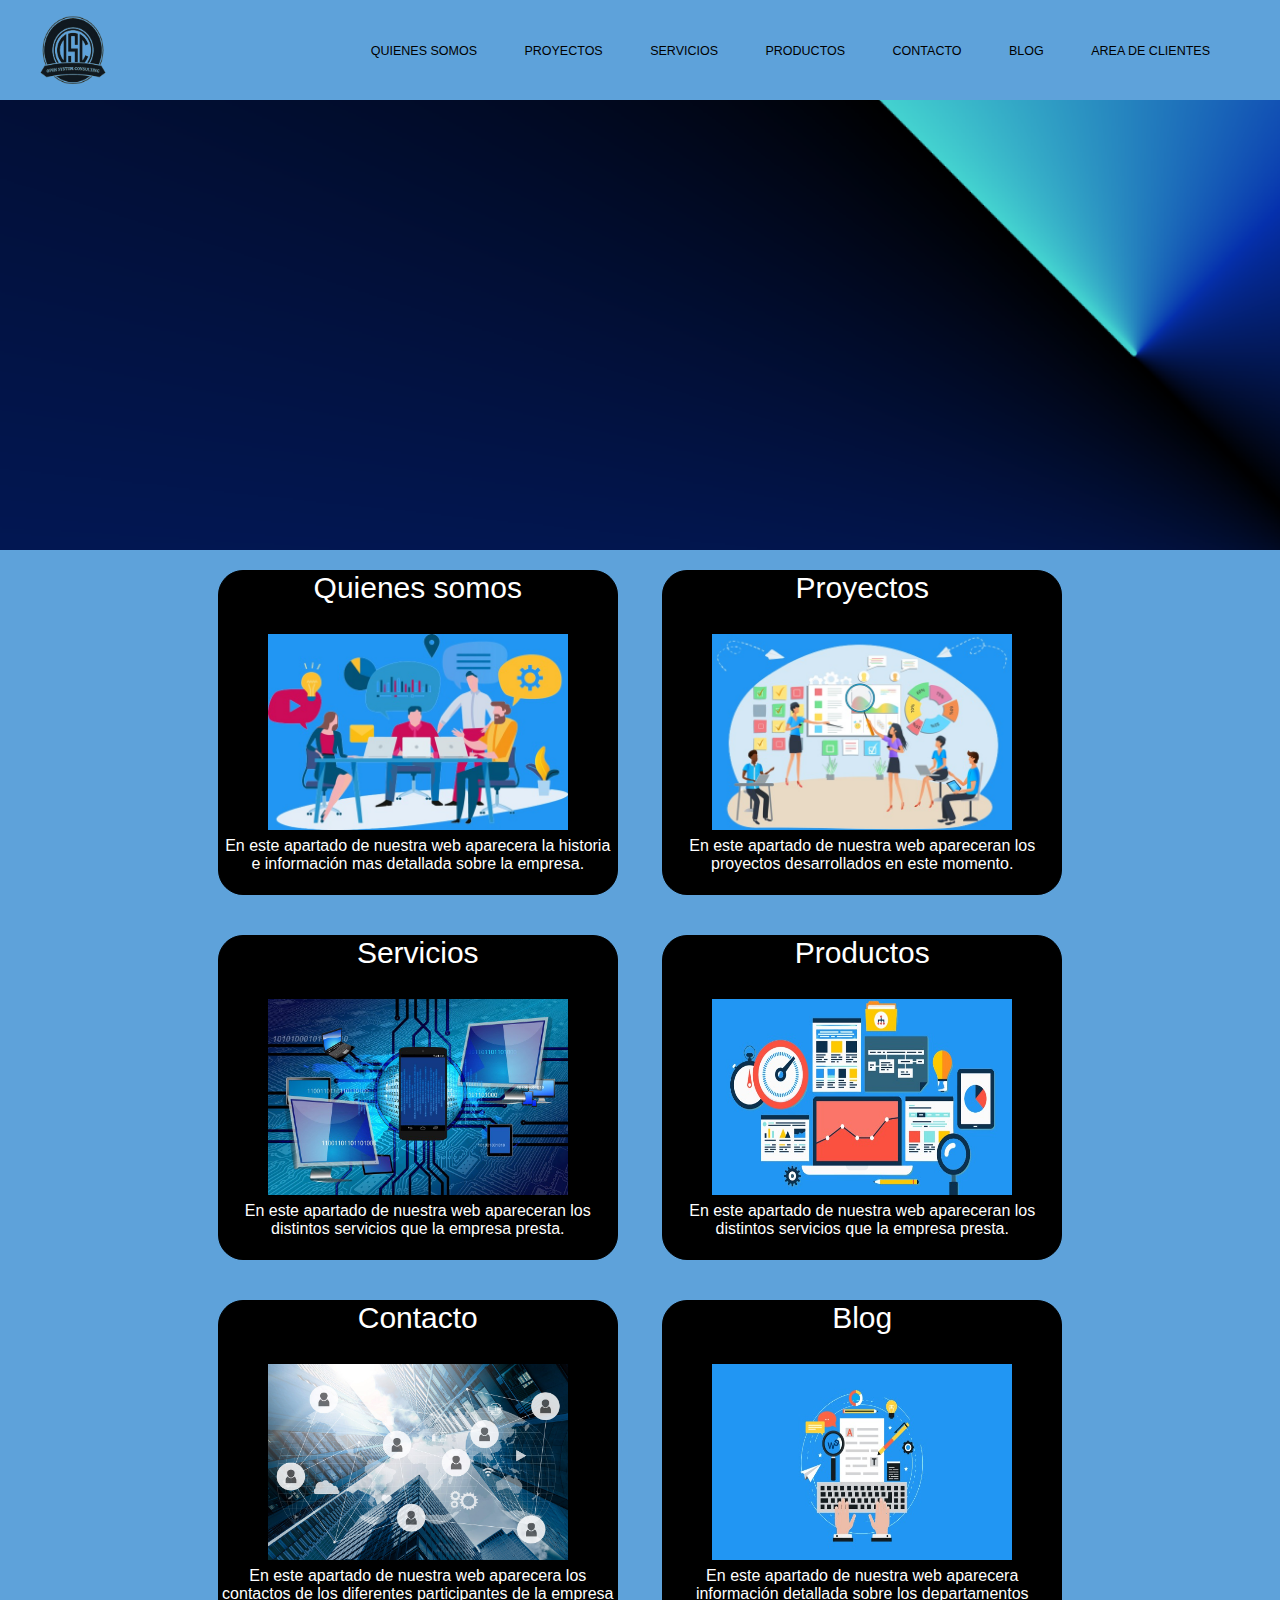
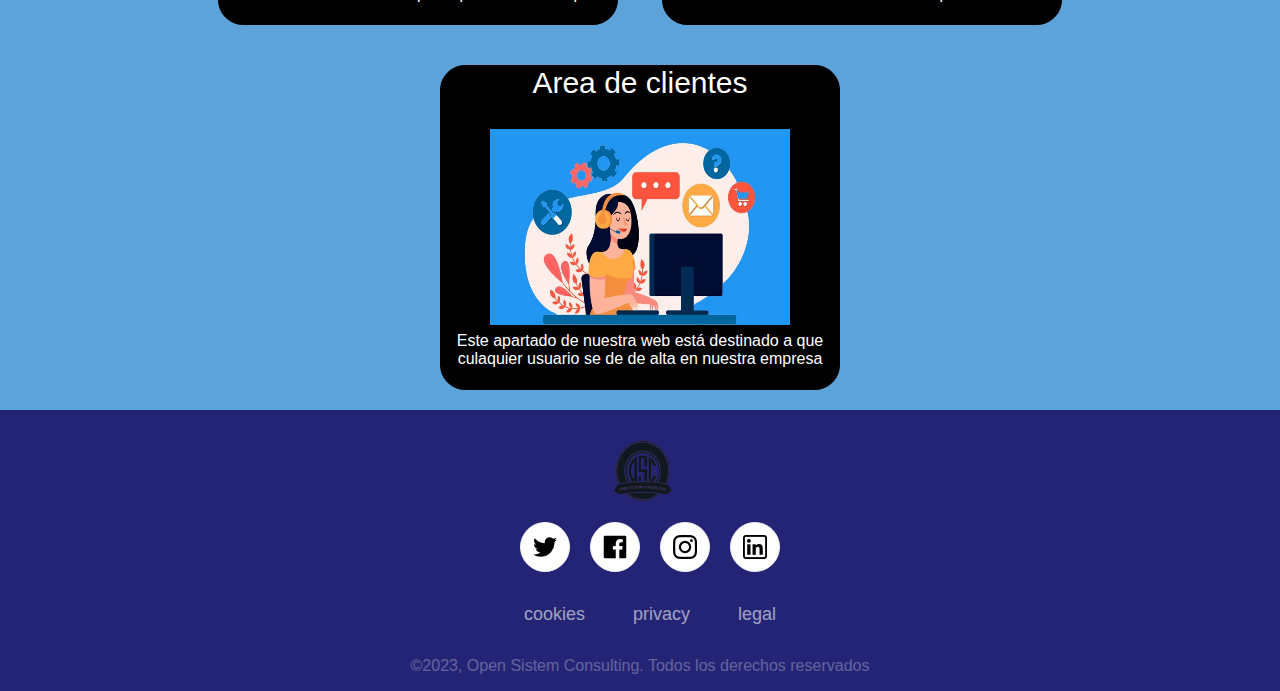
<file: Index.html>
<!DOCTYPE html>
<html lang="en">
<head>
    <meta charset="UTF-8">
    <meta name="viewport" content="width=device-width, initial-scale=1.0">
    <link rel="stylesheet" href="Style.css">
    <link rel="shortcut icon" href="img/favicon.PNG" type="image/x-icon">
    <link rel="stylesheet" href="https://cdnjs.cloudflare.com/ajax/libs/font-awesome/6.1.1/css/all.min.css" integrity="sha512-KfkfwYDsLkIlwQp6LFnl8zNdLGxu9YAA1QvwINks4PhcElQSvqcyVLLD9aMhXd13uQjoXtEKNosOWaZqXgel0g==" crossorigin="anonymous" referrerpolicy="no-referrer" />
    <title>Open System Consulting</title>
</head>
<body class="body_index">
    <nav class="contenedor_menu">
       
            <input type="checkbox" id="check">
                <div class="barra_menu">
                    <label for="check" class="check_caja">
                        <i class="fas fa-bars"></i>
                    </label>
                </div>
    <!-- logo -->
    <a href="Index.html">
        <img src="img/logo_sin_fondo.png" alt="" class="logo">
    </a>

    <!-- menu -->
    <ul class="opciones_menu">
        <li class="lista_menu">
            <a class="links_menu" href="quienes_somos.html">Quienes somos</a>
        </li>

        <li class="lista_menu">
            <a class="links_menu" href="proyectos.html">Proyectos</a>
        </li>
        <li class="lista_menu">
            <a class="links_menu" href="servicios.html">Servicios</a>
        </li>

        <li class="lista_menu">
            <a class="links_menu" href="Productos.html">Productos</a>
        </li>

        <li class="lista_menu">
            <a class="links_menu" href="contacto.html">Contacto</a>
        </li>

        <li class="lista_menu">
            <a class="links_menu" href="blog.html">Blog</a>
        </li>

        <li class="lista_menu">
            <a class="links_menu" href="registro.html">Area de clientes</a>
        </li>
    </ul>
    </nav>

    <section>
    </section>

    <div class="bloque_index">
        <!-- introducción a cada uno de los departamentos -->
        <div class="img_index">
            <p class="titulo_cartas_indice">Quienes somos
                <br><img src="img/quienes_somos.jpg">
            </p>
            <p>En este apartado de nuestra web aparecera la historia e información mas detallada sobre la empresa.</p>
        </div>

        <div class="img_index">
            <p class="titulo_cartas_indice">Proyectos
                <br><img src="img/proyectos.jpg">
            </p>
            <p>En este apartado de nuestra web apareceran los proyectos desarrollados en este momento.</p>
        </div>

        <div class="img_index">
            <p class="titulo_cartas_indice">Servicios
                <br><img src="img/servicios.jpg">
            </p>
            <p>En este apartado de nuestra web apareceran los distintos servicios que la empresa presta.</p>
        </div>

        <div class="img_index">
            <p class="titulo_cartas_indice">Productos
                <br><img src="img/productos.jpg">
            </p>
            <p>En este apartado de nuestra web apareceran los distintos servicios que la empresa presta.</p>
        </div>
        <div class="img_index">
            <p class="titulo_cartas_indice">Contacto
                <br><img src="img/contacto.jpg">
            </p>
            <p>En este apartado de nuestra web aparecera los contactos de los diferentes participantes de la empresa</p>
        </div>

        <div class="img_index">
            <p class="titulo_cartas_indice">Blog
                <br><img src="img/blog.jpg">
            </p>
            <p>En este apartado de nuestra web aparecera información detallada sobre los departamentos</p>
        </div>
        <div class="img_index">
            <p class="titulo_cartas_indice">Area de clientes
                <br><img src="img/area_de_clientes.jpg">
            </p>
            <p>Este apartado de nuestra web está destinado a que culaquier usuario se de de alta en nuestra empresa</p>
        </div>

        <footer>
            <img class="logo-footer" src="img/logo_sin_fondo.png" alt="">
            <div class="contenedor-redes">
                <a href="" class="icono-social"></a>
                <a href="" class="icono-social"></a>
                <a href="" class="icono-social"></a>
                <a href="" class="icono-social"></a>
            </div>
            <ul class="contenedor-menu-footer">
                <li class="icono-menu">cookies</li>
                <li class="icono-menu">privacy</li>
                <li class="icono-menu">legal</li>
            </ul>
            <span class="copyright">&copy;2023, Open Sistem Consulting. Todos los derechos reservados</span>
        </footer>
    </div>
</body>
</html>
</file>
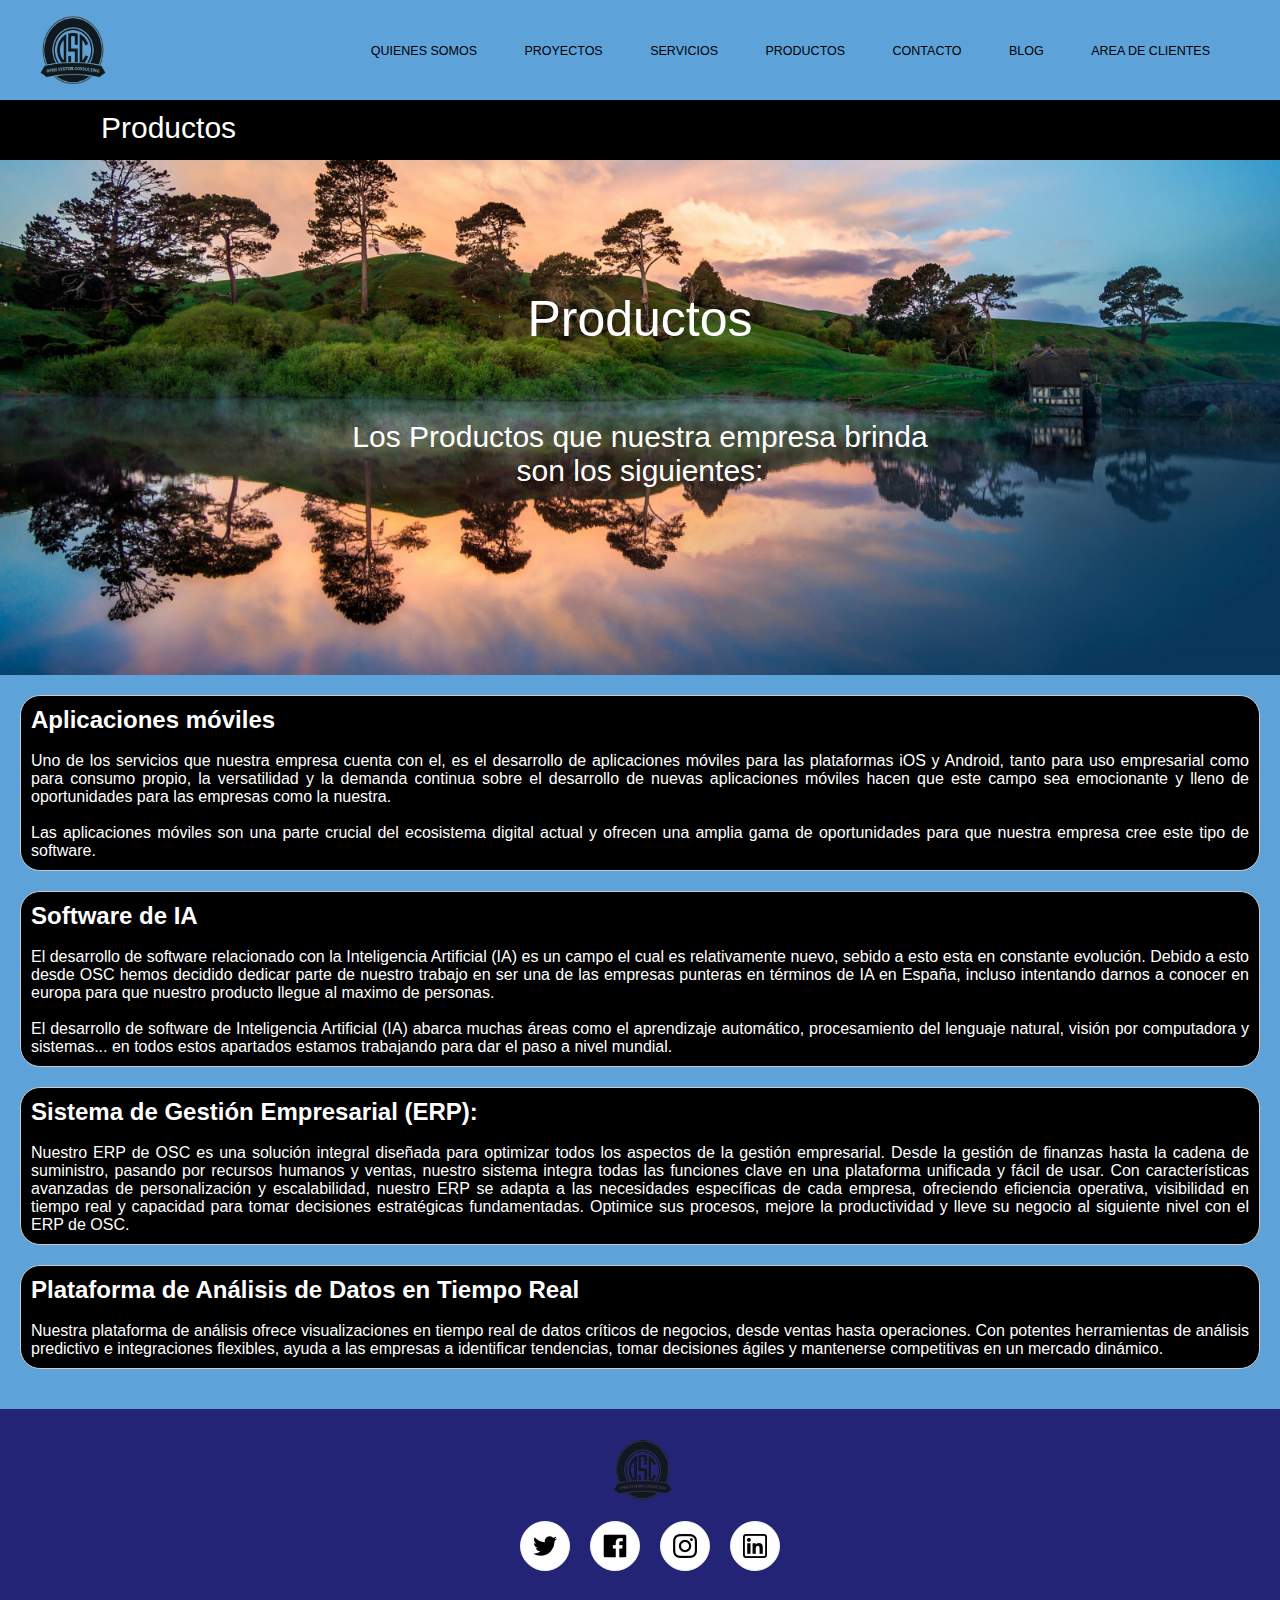
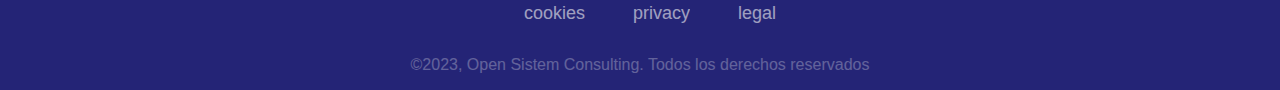
<file: Productos.html>
<!DOCTYPE html>
<html lang="en">
<head>
    <meta charset="UTF-8">
    <meta name="viewport" content="width=device-width, initial-scale=1.0">
    <link rel="stylesheet" href="Style.css">
    <link rel="shortcut icon" href="img/favicon.PNG" type="image/x-icon">
    <link rel="stylesheet" href="https://cdnjs.cloudflare.com/ajax/libs/font-awesome/6.1.1/css/all.min.css" integrity="sha512-KfkfwYDsLkIlwQp6LFnl8zNdLGxu9YAA1QvwINks4PhcElQSvqcyVLLD9aMhXd13uQjoXtEKNosOWaZqXgel0g==" crossorigin="anonymous" referrerpolicy="no-referrer" />
    <title>Productos</title>
</head>
<body class="body_index">
    <nav class="contenedor_menu">
       
            <input type="checkbox" id="check">
                <div class="barra_menu">
                    <label for="check" class="check_caja">
                        <i class="fas fa-bars"></i>
                    </label>
                </div>
    <!-- logo -->
    <a href="Index.html">
        <img src="img/logo_sin_fondo.png" alt="" class="logo">
    </a>

    <!-- menu -->
    <ul class="opciones_menu">
        <li class="lista_menu">
            <a class="links_menu" href="quienes_somos.html">Quienes somos</a>
        </li>

        <li class="lista_menu">
            <a class="links_menu" href="proyectos.html">Proyectos</a>
        </li>
        <li class="lista_menu">
            <a class="links_menu" href="servicios.html">Servicios</a>
        </li>

        <li class="lista_menu">
            <a class="links_menu" href="Productos.html">Productos</a>
        </li>

        <li class="lista_menu">
            <a class="links_menu" href="contacto.html">Contacto</a>
        </li>

        <li class="lista_menu">
            <a class="links_menu" href="blog.html">Blog</a>
        </li>

        <li class="lista_menu">
            <a class="links_menu" href="registro.html">Area de clientes</a>
        </li>
    </ul>
    </nav>

    <section class="fondo_productos">
        <div class="texto_imagen_servicios">
            Productos
        </div>
        <div class="texto_imagen_servicios2">
            Los Productos que nuestra empresa brinda 
            <br>son los siguientes:
        </div>
    </section>

    <nav class="subindice">
        <nav class="letra_subindice">Productos</nav>
    </nav> 

    <div class="productos">
        <div class="producto">
            <h2>Aplicaciones móviles</h2>
            <br>
            <p class="parrafo_productos">Uno de los servicios que nuestra empresa cuenta con el, es el desarrollo de aplicaciones móviles para las plataformas iOS y Android, tanto para uso empresarial como para consumo propio, la versatilidad y la demanda continua sobre el desarrollo de nuevas aplicaciones móviles hacen que este campo sea emocionante y lleno de oportunidades para las empresas como la nuestra.</p>
            <br>
            <p class="parrafo_productos">Las aplicaciones móviles son una parte crucial del ecosistema digital actual y ofrecen una amplia gama de oportunidades para que nuestra empresa cree este tipo de software.</p>
        </div>
        <div class="producto">
            <h2>Software de IA</h2>
            <br>
            <p class="parrafo_productos">El desarrollo de software relacionado con la Inteligencia Artificial (IA) es un campo el cual es relativamente nuevo, sebido a esto esta en constante evolución. Debido a esto desde OSC hemos decidido dedicar parte de nuestro trabajo en ser una de las empresas punteras en términos de IA en España, incluso intentando darnos a conocer en europa para que nuestro producto llegue al maximo de personas.</p>
            <br>
            <p class="parrafo_productos">El desarrollo de software de Inteligencia Artificial (IA) abarca muchas áreas como el aprendizaje automático, procesamiento del lenguaje natural, visión por computadora y sistemas... en todos estos apartados estamos trabajando para dar el paso a nivel mundial.</p>
        </div>

        <div class="producto">
            <h2>Sistema de Gestión Empresarial (ERP):</h2>
            <br>
            <p class="parrafo_productos">Nuestro ERP de OSC es una solución integral diseñada para optimizar todos los aspectos de la gestión empresarial. Desde la gestión de finanzas hasta la cadena de suministro, pasando por recursos humanos y ventas, nuestro sistema integra todas las funciones clave en una plataforma unificada y fácil de usar. Con características avanzadas de personalización y escalabilidad, nuestro ERP se adapta a las necesidades específicas de cada empresa, ofreciendo eficiencia operativa, visibilidad en tiempo real y capacidad para tomar decisiones estratégicas fundamentadas. Optimice sus procesos, mejore la productividad y lleve su negocio al siguiente nivel con el ERP de OSC.</p>
        </div>

        <div class="producto">
            <h2>Plataforma de Análisis de Datos en Tiempo Real</h2>
            <br>
            <p class="parrafo_productos">Nuestra plataforma de análisis ofrece visualizaciones en tiempo real de datos críticos de negocios, desde ventas hasta operaciones. Con potentes herramientas de análisis predictivo e integraciones flexibles, ayuda a las empresas a identificar tendencias, tomar decisiones ágiles y mantenerse competitivas en un mercado dinámico.</p>
        </div>
    </div>

  
        <footer>
            <img class="logo-footer" src="img/logo_sin_fondo.png" alt="">
            <div class="contenedor-redes">
                <a href="https://twitter.com/?lang=es" class="icono-social"></a>
                <a href="https://www.facebook.com/?locale=es_ES" class="icono-social"></a>
                <a href="https://www.instagram.com/" class="icono-social"></a>
                <a href="https://www.linkedin.com/signup/cold-join?session_redirect=https%3A%2F%2Fwww%2Elinkedin%2Ecom%2Fonboarding%2Fstart%2Fprofile-edit%2Fnew%2F%3Fsource%3Dcoreg&trk=login_reg_redirect" class="icono-social"></a>
            </div>
            <ul class="contenedor-menu-footer">
                <li class="icono-menu">cookies</li>
                <li class="icono-menu">privacy</li>
                <li class="icono-menu">legal</li>
            </ul>
            <span class="copyright">&copy;2023, Open Sistem Consulting. Todos los derechos reservados</span>
        </footer>
    
</body>
</html>
</file>
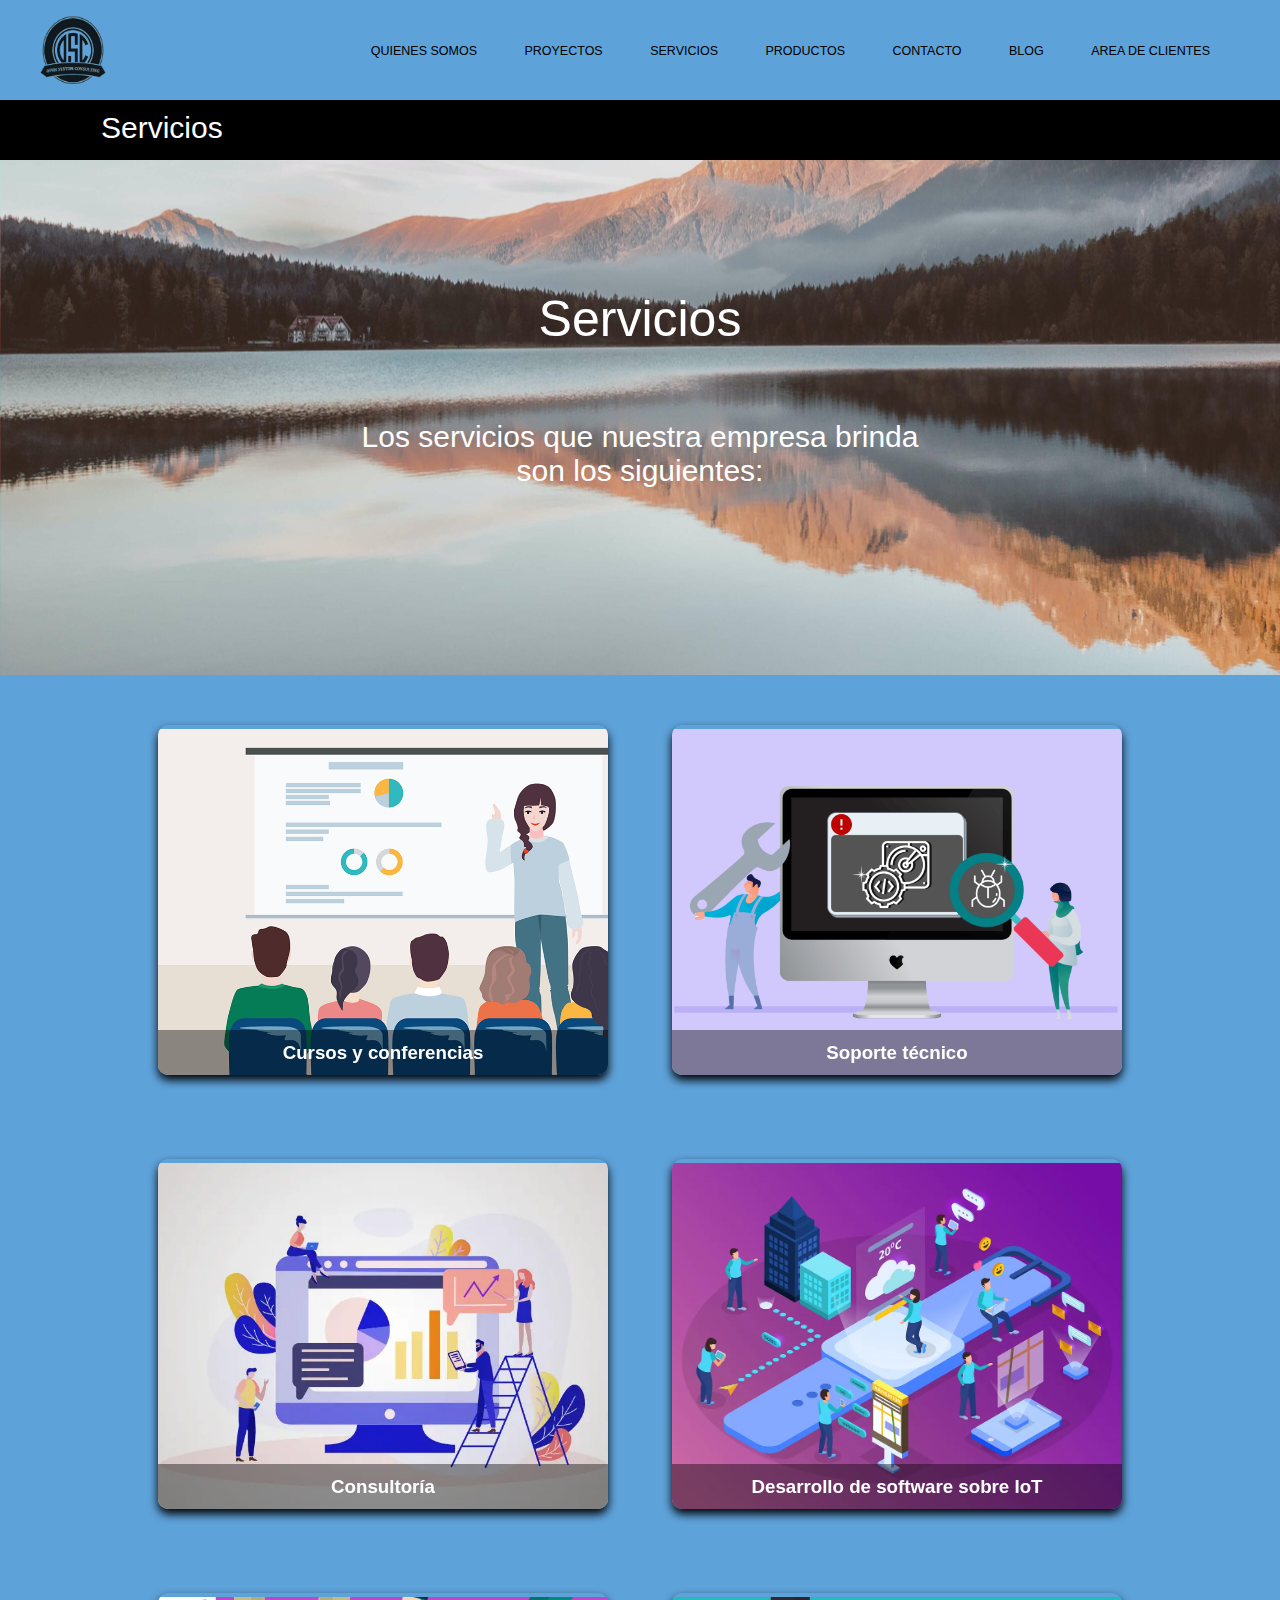
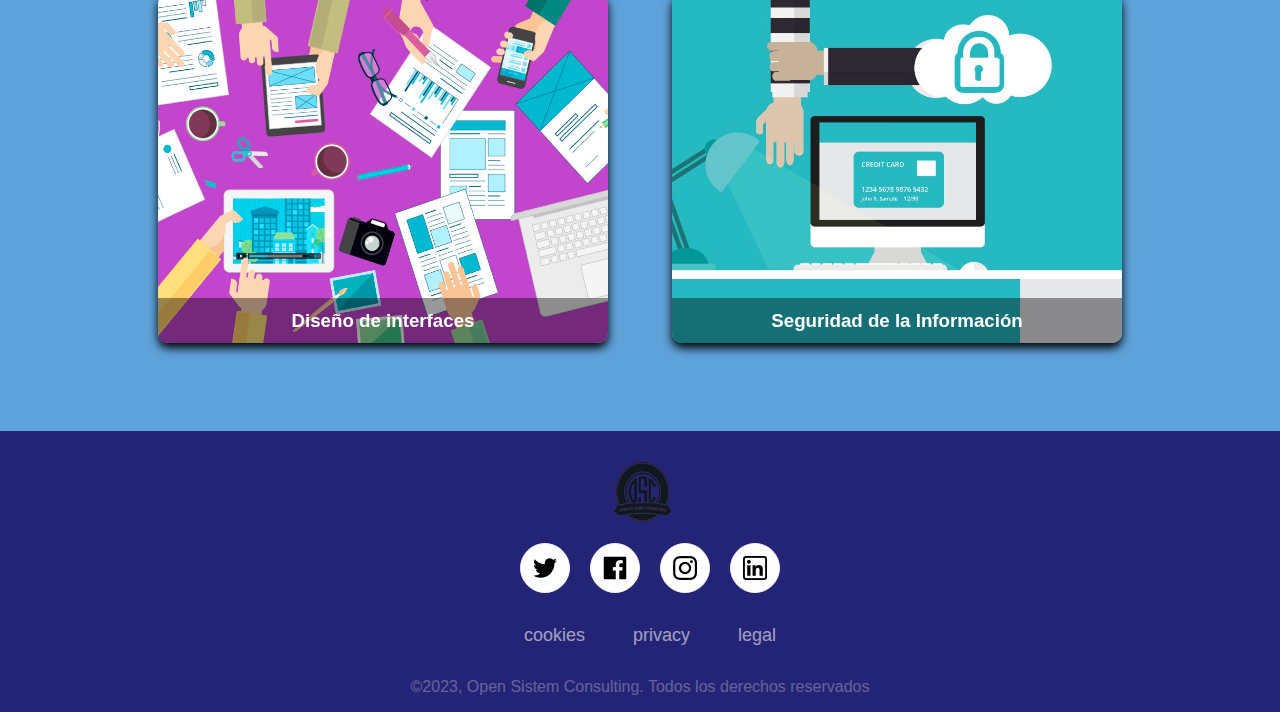
<file: servicios.html>
<!DOCTYPE html>
<html lang="en">
<head>
    <meta charset="UTF-8">
    <meta name="viewport" content="width=device-width, initial-scale=1.0">
    <link rel="stylesheet" href="Style.css">
    <link rel="shortcut icon" href="img/favicon.PNG" type="image/x-icon">
    <link rel="stylesheet" href="https://cdnjs.cloudflare.com/ajax/libs/font-awesome/6.1.1/css/all.min.css" integrity="sha512-KfkfwYDsLkIlwQp6LFnl8zNdLGxu9YAA1QvwINks4PhcElQSvqcyVLLD9aMhXd13uQjoXtEKNosOWaZqXgel0g==" crossorigin="anonymous" referrerpolicy="no-referrer" />
    <title>Servicios</title>
</head>
<body class="body_index">
    <nav class="contenedor_menu">
       
            <input type="checkbox" id="check">
                <div class="barra_menu">
                    <label for="check" class="check_caja">
                        <i class="fas fa-bars"></i>
                    </label>
                </div>
    <!-- logo -->
    <a href="Index.html">
        <img src="img/logo_sin_fondo.png" alt="" class="logo">
    </a>

    <!-- menu -->
    <ul class="opciones_menu">
        <li class="lista_menu">
            <a class="links_menu" href="quienes_somos.html">Quienes somos</a>
        </li>

        <li class="lista_menu">
            <a class="links_menu" href="proyectos.html">Proyectos</a>
        </li>
        <li class="lista_menu">
            <a class="links_menu" href="servicios.html">Servicios</a>
        </li>

        <li class="lista_menu">
            <a class="links_menu" href="Productos.html">Productos</a>
        </li>

        <li class="lista_menu">
            <a class="links_menu" href="contacto.html">Contacto</a>
        </li>

        <li class="lista_menu">
            <a class="links_menu" href="blog.html">Blog</a>
        </li>

        <li class="lista_menu">
            <a class="links_menu" href="registro.html">Area de clientes</a>
        </li>
    </ul>
    </nav>

    <section class="fondo_servicios">
        <div class="texto_imagen_servicios">
            Servicios
        </div>
        <div class="texto_imagen_servicios2">
            Los servicios que nuestra empresa brinda 
            <br>son los siguientes:
        </div>
    </section>

    <nav class="subindice">
       <nav class="letra_subindice">Servicios</nav>
    </nav>

    <div class="flipcard">
        <div class="card">
            <div class="face front">
                <img src="img/cursosyconferencias.png" alt="">
                <h3>Cursos y conferencias</h3>
            </div>
            <div class="face back">
                <h3>Cursos y conferencias</h3>
                <p>Nuestra empresa ha dedicado parte del esfuerzo en lograr que la gente este más informada en el ámbito del software, por lo que hemos habilitado varias cursos y conferencias con especialistas y trabajadores de nuestra empresa para ayudar a que esa brecha de conocimiento sobre temas como la ingenieria software o ciberseguridad desaparezcan poco a poco.</p>
                <div class="link">
                    <a href="#"></a>Más información
                </div>
            </div>
        </div>
   
        <div class="card">
            <div class="face front">
                <img src="img/soporte.png" alt="">
                <h3>Soporte técnico</h3>
            </div>
            <div class="face back">
                <h3>Soporte técnico</h3>
                <p>En cuanto al servicio de soporte técnico de nuestra empresa se caracteriza por la revisión y resolución de problemas sobre software a empresas y particulares, este apartado tiene una disponibilidad de 10 horas (7am-5pm) con varios técnicos que ayudarán a solucionar tus problemas.</p>
                <div class="link">
                    <a href="#"></a>Más información
                </div>
            </div>
        </div>
    
        <div class="card">
            <div class="face front">
                <img src="img/consultoria.webp" alt="">
                <h3>Consultoría</h3>
            </div>
            <div class="face back">
                <h3>Consultoría</h3>
                <p>Nuestra asesoría cuenta con un equipo de 10 trabajadores los cuales están especilaizados en aconsejar y ayudar a empresas, socios y particulares a desarrollar su programa o parte de el si hablamos sobre el entorno de software.</p>
                <div class="link">
                    <a href="#"></a>Más información
                </div>
            </div>
        </div>
        <div class="card">
            <div class="face front">
                <img src="img/desarrollo_iot.webp" alt="">
                <h3>Desarrollo de software sobre IoT</h3>
            </div>
            <div class="face back">
                <h3>Desarrollo de software sobre IoT</h3>
                <p>En esta sección de nuestra empresa nos dedicamos a la creación y desarrollo de softwares para elementos del hogar, entre los mas famosos tenemos una aplicación en la que puedes conectar varios elementos (luces,persianas,lavadoras...) de tu vivienda y controlarlos mediante el movil, una tablet o el ordenador.</p>
                <div class="link">
                    <a href="#"></a>Más información
                </div>
            </div>
        </div>
   
        <div class="card">
            <div class="face front">
                <img src="img/interfaces.png" alt="">
                <h3>Diseño de interfaces</h3>
            </div>
            <div class="face back">
                <h3>Diseño de interfaces</h3>
                <p>La sección de diseño de interfaces es una parte muy importante de nuestra empresa, la cual se dedica a la parte estética del programa, este departamento suele actuar despues de que el cliente haya pasado por la consultoría ayudando a dar un estílo único al software credo con anterioridad.</p>
                <div class="link">
                    <a href="#"></a>Más información
                </div>
            </div>
        </div>
    
        <div class="card">
            <div class="face front">
                <img src="img/Seguridad-de-la-informacion.jpg" alt="">
                <h3>Seguridad de la Información</h3>
            </div>
            <div class="face back">
                <h3>Seguridad de la Información</h3>
                <p>La sección de seguridad sobre la información es el último paso de nuestra cadena, la cual actua cuando se ha terminado la parte de la creción del software y del diseño de este, en esta última sección se hace un repaso al software en busca de alguna falla de seguridad, como el filtrado de información confidencial, si hay alguna de estas fallas será solucionada por este deprtamento.</p>
                <div class="link">
                    <a href="#"></a>Más información
                </div>
            </div>
        </div>
<br><br><br><br>
        <footer>
            <img class="logo-footer" src="img/logo_sin_fondo.png" alt="">
            <div class="contenedor-redes">
                <a href="" class="icono-social"></a>
                <a href="" class="icono-social"></a>
                <a href="" class="icono-social"></a>
                <a href="" class="icono-social"></a>
            </div>
            <ul class="contenedor-menu-footer">
                <li class="icono-menu">cookies</li>
                <li class="icono-menu">privacy</li>
                <li class="icono-menu">legal</li>
            </ul>
            <span class="copyright">&copy;2023, Open Sistem Consulting. Todos los derechos reservados</span>
        </footer>
    </div>
</body>
</html>
</file>
<file: Style.css>
*{
    padding-top: -20px;
    margin: 0;
    text-decoration: none;
    list-style: none;
    box-sizing: border-box;
    font-family: Arial, Helvetica, sans-serif;

}

.body_index{
    background-color: rgb(94, 162, 218);
    width: 100%;
    height: 100%;
}

.contenedor_menu{
    background: rgb(94, 162, 218);
    height: 100px;
    width: 100%;
    z-index: 201;
    position: fixed;
}

.logo{
    position: relative;
    height: 90px;
    width: 90px;
    top: 0;
    left: 25px;
}

.contenedor_menu > .opciones_menu{
    float: right;
    margin-right: 50px;
}

.contenedor_menu > .opciones_menu > .lista_menu{
    display: inline-block;
    line-height: 100px;
    margin: 0 5px;
}

.contenedor_menu > .opciones_menu > .lista_menu > .links_menu{
    color: black;
    font-size: 16px;
    padding: 0 15px;
    border-radius: 30px 80px;
    text-transform: uppercase;
}

.contenedor_menu > .opciones_menu > .lista_menu > .links_menu:hover{
    background: black;
    color: white;
    transition: 0.5s;
}

/* tres barras */
.check_caja{
    font-size: 30px;
    color: black;
    float: right;
    line-height: 100px;
    margin-right: 40px;
    margin-top: -10px;
    cursor: pointer;
    display: none;
    padding: 10px;
}

#check{
    display: none;
}

/* subindice de diferencición */
.subindice{
    border: 1px solid black;
    position: relative;
    height: 60px;
    width: 100%;
    background-color: black;
    top: 100px;
    position: fixed;
    z-index: 200;
}
.letra_subindice{
    color: white;
    position: relative;
    left: 100px;
    top: 10px;
    font-size: 30px;
    font-family:Impact, Haettenschweiler, 'Arial Narrow Bold', sans-serif;
}
.menu_somos{
    color: rgb(94,162,218);
    margin-left: 600px;
   font-size: 25px;  
}

/* imagen del index */
section{
    background: url(img/leadspace.png);
    background-size: cover;
    background-position: center center;
    height: 550px;
    width:100%;
}

/* responsive */
@media (max-width: 1542px){
    .contenedor_menu > .opciones_menu > .lista_menu > .links_menu{
        font-size: 12.5px;
        padding-left: 18px;
    }
}

@media (max-width: 1074px){
    .check_caja{
        display: block;
       
    }

    .contenedor_menu > .opciones_menu{
        position: fixed;
        width: 100%;
        height: 100%;
        background: black;
        color: black;
        top: 94px;
        left: -100%;
        text-align: center;
        transition: all 0.5s;
    }

    .contenedor_menu > .opciones_menu > .lista_menu{
        display: block;
        margin: 50px 0;
        line-height: 30px;
    }

    .contenedor_menu > .opciones_menu > .lista_menu > .links_menu{
        font-size: 17px;
        color: white;
    }

    .contenedor_menu > .opciones_menu > .lista_menu > .links_menu:hover{
        background: none;
        background: rgb(94, 162, 218);
    }

    #check:checked ~ul{
        left: 0;
    }
}

.texto_imagen_servicios{
    position: absolute;
    text-align: center;
    left: 0;
    right: 0;
    top: 290px;
    font-size: 50px;
    color: white;
    z-index: 10;
}

.texto_imagen_servicios2{
    position: absolute;
    text-align: center;
    left: 0;
    right: 0;
    top: 420px;
    font-size: 30px;
    color: white;
    z-index: 10;
}

.fondo_servicios{
    background-image: url(img/paisaje_servicios.jpg);
    background-size: cover;
    background-position: center center;
    height: 675px;
}

.fondo_productos{
    background-image: url(img/3000x2000_px_lake_landscape_nature_sunset-1059326.jpg!d);
    background-size: cover;
    background-position: center center;
    height: 675px;
}

/* bloque de arriba del index */
.bloque_index{
    display: inline-block;
    position: relative;
    background-color: white;
    border: none;
    text-align: center;
    margin: auto;
    width: 100%;
    height: 100%;
    color: white;    
    background: rgb(94, 162, 218);
}

/* imagenes indice */
.bloque_index .img_index{
    display: inline-block;
    position: relative;
    margin-top: 25px;
    border: solid 1px black;
    border-radius: 25px;
    width: 400px;
    height: 325px;
    text-align: center;
    margin: 20px;
    background: black;
}

.img_index img{
    height: 200px;
    width: 300px;
    margin-top: 25px;
}

.titulo_cartas_indice{
    font-size: 30px;
}

/* flipcard servicios */
.flipcard{
    position: absolute;
    margin: auto;
    left: 0;
    right: 0;
    width: 100%;
    height: 500px;
    text-align: center;
}

.card{
    position: relative;
    width: 450px;
    height: 350px;
    margin: 30px;
    display: inline-block;
    margin-top: 50px;
    text-align: left;
}

.card .face{
    position: absolute;
    width: 100%;
    height: 100%;
    backface-visibility: hidden;
    border-radius: 10px;
    overflow: hidden;
    transition: 0.5s;
}

.card .front{
    transform: perspective(600px) rotateY(0deg);
    box-shadow: 0px 5px 10px #000;
}

.card .front img{
    position: absolute;
    width: 100%;
    height: 100%;
    object-fit: cover;
}

.card .front h3{
    position: absolute;
    bottom: 0px;
    width: 100%;
    height: 45px;
    line-height: 45px;
    color: white;
    background: rgb(0, 0, 0, 0.4);
    text-align: center;
}

.card .back{
    transform: perspective(600px) rotateY(180deg);
    background: black;
    padding: 15px;
    color: #f3f3f3;
    display: flex;
    flex-direction: column;
    justify-content:  space-between;
    text-align: center;
    box-shadow: 0px 5px 10px #000;
}

.card .back .link{
    border-top: 1px solid #f3f3f3;
    height: 50px;
    line-height: 50px;
    color: white;
}

.card .back .link a{
    color: white;
}

.card .back h3{
    font-size: 30px;
    margin-top: 20px;
    letter-spacing: 2px;
}

.card .back p{
    letter-spacing: 1px;
}

.card:hover .front{
    transform: perspective(600px)rotateY(180deg);
}

.card:hover .back{
    transform: perspective(600px)rotateY(360deg);
}

/* productos */
nav ul {
    list-style-type: none;
    margin: 0;
    padding: 0;
}

nav ul li {
    display: inline;
    margin-right: 20px;
}

nav ul li a {
    color: #fff;
    text-decoration: none;
}

.productos {
    padding: 20px;
    text-align: left;
}

.parrafo_productos{
    text-align: justify;
    display: block;
}

.producto {
    background-color: black;
    border: 1px solid #ccc;
    margin-bottom: 20px;
    padding: 10px;
    color: white;
    border-radius: 20px;
    
}


/* footer */
.cuerpo_footer{
    width: 100%;
    position: relative;
    height: 200px;
    margin: 0 ;
    padding: 0;
    font-family: Arial, Helvetica, sans-serif;
    box-sizing: border-box;
    transition: 0.5s;

}
footer{
    width: 100%;
    position: absolute;
    /* bottom: 0; para que salga abajo hay que quitar esto */
    left: 0;
    padding: 16px 8%;
    background-color: rgb(36, 36, 118);
    display: flex;
    justify-content: center;
    align-items: center;
    flex-direction: column;
    width: 100%;
    
}
.logo-footer{
    height: 80px;
    width: 80px;
    margin-bottom: 1rem;
}
.contenedor-redes, .contenedor-menu-footer{
    display: flex;
    flex-wrap: wrap;
    margin-bottom: 1rem;
}
.icono-social{
    height: 50px;
    width: 50px;
    border-radius: 50px;
    border: 1px solid #f2f2f2;
    background-repeat: no-repeat;
    background-position: center;
    background-image: url(img/gorjeo.png);
    background-color: white;
    margin-left: 20px;
}
.icono-social:hover{
    background-color: #121212;
    filter: invert(1);
}
.icono-social:nth-of-type(2){
    background-image: url(img/facebook.png);
}
.icono-social:nth-of-type(3){
    background-image: url(img/instagram.png);
    
}
.icono-social:nth-of-type(4){
    background-image: url(img/linkedin.png);
    
}
.contenedor-menu-footer{
    list-style-type: none;
    color: #f2f2f2;
    font-size: 18px;
    position: relative;
    left: -10px;
}
.icono-menu{
    margin: 1rem 1.5rem;
    cursor: pointer;
    opacity: 0.6;
}
.icono-menu:hover{
    opacity: 1;
}
.copyright{
    color: #f2f2f2;
    opacity: 0.3;
    text-align: center;
}

body.fondo_login{
    font-family: Arial, Helvetica, sans-serif;
    margin: 0px;
    background: url(img/fondo_login.jpg);
    background-repeat: no-repeat;
    background-attachment: fixed;
    background-size: cover;
    height: 100%;
    width: 100%;
   
}
.contenedor_registro{
    width: 100%;
    padding: 15px;
    box-sizing: border-box;
    z-index: 0;
    
    
}
.formulario_registro{
    background-color: white;
    margin-top: 220px;
    width: 80% ;
    text-align: center;
    border-radius: 2%;
    margin-left: 10%;
   
}
h1{
    padding-top: 20px;
    text-align: center;
    color: black;
    font-size: 48px;
}
img{
    width: 35px;
    height: 35px;
    text-align: center;
    padding-top: 4px;
}
input[type="text2"], input[type="password2"]{
    text-align: center;
    font-size: 24px;
    width: 80%;
    padding: 10px;
    border: none;
}
.input-contenedor_registro{
    margin-bottom: 15px;
    border: 1px solid #aaa;
}
.button{
    border: none;
    width: 80%;
    font-size: 24px;
    color: white;
    background-color: black;
    padding: 15px 20px;
    border-radius: 5px;
    cursor: pointer;
}
.button:hover{
    background-color: rgb(80, 158, 179);
}
p{
    text-align: center;
}
.link{
    text-decoration: none;
    color: black;
    font-weight: 600px;
}
.link:hover{
   color: rgb(80, 158, 179);
}
@media(max-width: 1074px){
    .formulario_registro{
        width: 100px;
        border-radius: 2%;
        text-align: center;
        margin-top: 250px;
        margin:auto;

    }    
}
@media(max-width: 1542px){
    .formulario_registro{
        width: 700px;
        margin: auto;
        border-radius: 2%;
        position: absolute;
        top: 250px;
        left: 0px;
        right: 0px;
    }
}

.contenedor-contacto{
    margin:160px 0;
    height: auto;
    width: 100%;
   
}
.contenedor-foto > img{
    width: 100%;
    height: 600px;
}
.contenedor-contacto > .contenedor-foto > h2{
    position: absolute;
    text-align: center;
    top: 400px;
    left: 0;
    right: 0;
    color: white;
    font-size: 50px
}

.contenedor-contacto > .contenedor-foto > p{
    display: block;
    position: absolute;
    text-align: center;
    top: 500px;
    left: 0;
    right: 0;
    color: white;
    font-size: 30px
}
h2.titulo-contacto{
    text-align: center;
    font-size: 30px;
    border: 3px solid rgb(94,162,218);
    border-radius: 2;
    display: block;
    box-sizing: border-box;
    width: 50%;
    margin: 0px auto;
    margin-top: 60px;
    background-color:rgb(214, 212, 212) ;
    color: white;
    border-radius: 10px;
}
h2.titulo-contacto:hover{
    background-color: black;
    text-decoration: underline rgb(94,162,218);
}

.fondo_contacto{
    background-image: url(img/foto-contacto1.png);
    background-size: cover;
    background-position: center center;
    height: 675px;
}

.formulario-contacto{
    background-image: url(img/fondo_formulario_contacto.jpg) ;
    width: 70%;
    height: auto;
    display: block;
    border-radius: 35px;
    margin: 60px auto;
}
h1.titulo-formulario{
    text-align: center;
    font-size: 30px;
    font-family: Arial, Helvetica, sans-serif;
}
.contenedor-formulario-contacto{
    height:auto;
    width: 80%;
    display: block;
    margin: 0 auto;
    border-radius: 10px;
}
input[type="text"], input[type="number"]{
    font-size: 24px;
    border: none;
    width: 100%;
    height: 50px;
    border-radius: 10px;
    margin-top: 50px;
    border: 3px rgb(94,162,218) solid;
    cursor: pointer;
}
textarea{
    width: 100%;
    background-color: black;
    color: white;
    border-radius: 10px;
    margin-top: 50px;
    font-size: 24px;
    cursor: pointer;
    border: 3px rgb(94,162,218) solid;
}
.interior-formulario{
    text-align: center;
    color: white;
}
.button-formulario-contacto{
    background-color: rgb(214, 212, 212);
    width: 30%;
    display: block;
    margin: 0 auto;
    font-size: 24px;
    border: 3px rgb(94,162,218) solid;
}.button-formulario-contacto:hover{
    background-color: black;
    color: white;
}
.mensaje-formulario-contacto{
    color: black;
    font-size: 16px;
    font-family: Arial, Helvetica, sans-serif;
    text-align: center;
    margin-top: 30px;
}
input[type="checkbox"], input[type="submit"]{
    margin-top: 30px;
}
.mapa{
    margin: 50px auto;
    width: 50%;
    margin-bottom: 20px;
}

/* subindice de diferencición */
.menu_somos{
    color: rgb(94,162,218);
    margin-left: 600px;
    font-size: 25px;  
    margin-top: -37px;
}


.quienes_somos{
    font-size: 30px;
    font-family:Impact, Haettenschweiler, 'Arial Narrow Bold', sans-serif;
    color: white;    
}


.historia{
    float: left;
    margin-left: 30px;
    margin-top: 14px;
    font-family:Impact, Haettenschweiler, 'Arial Narrow Bold', sans-serif;
    color:white;
}
.valores{
    float: left;
    margin-left: 30px;
    margin-top: 14px;
    text-decoration: none;
    font-family:Impact, Haettenschweiler, 'Arial Narrow Bold', sans-serif;
    color: white;
}
.objetivos{
    float: left;
    margin-left: 30px;
    margin-top: 14px;
    font-family:Impact, Haettenschweiler, 'Arial Narrow Bold', sans-serif;
    color: white;
}
/* quienes somos */
.contenedor-quienes-somos{
    background-color: rgb(94,162,218) ;
    width: 100%;
    height: auto;
    margin-top: 65px;
    position: absolute;
}
.contenedor-video-historia{
    width: 50%;
    height: 500px;
    margin-top: 95px;
}
.video-historia{
    height: 490px;
    width: 100%;
}
.texto-historia{
    width: 50%;
    float: right;
    height: 500px;
    margin-top: -500px;
}
.cuadro-negro{
    width: 35%;
    height: 10%;
    margin-top: 50px;
    background-color: black;
    display: block;
    margin-left: 120px;
    border-radius: 10px;
}
.titulo-historia, .titulo-valores, .titulo-objetivos{
    color: white;
    font-size: 40px;
    text-align: center;
    font-family: impact;
}
p.letra{
    font-size: 19px;
    font-family: Arial, Helvetica, sans-serif;
    text-align: justify;
    display: block;
    margin: 10px 40px;
    line-height: 1.5;
}
.texto-valores{
    width: 50%;
    height: 500px;

}
.contenedor-imagen-valores{
    width: 50%;
    float: right;
    margin-top: -500px;
    height: 500px;
}
.foto-valores{
    width: 90%;
    height: 90%;
    margin: 30px auto;
    display: block;

}
.contenedor-imagen-objetivos{
    width: 50%;
    height: 500px;
}
.foto-objetivos{
    width: 90%;
    height: 90%;
    margin: 30px auto;
    display: block;

}
.texto-objetivos{
    width: 50%;
    float: right;
    height: 500px;
    margin-top: -500px;
}
@media(max-width:1567px){
    .cuadro-negro{
        width: 60%;
        margin-top: 30px;
    }
    p.letra{
        font-size: 16px;
        margin: 5px 20px;
    }
}
@media(max-width:1056px){
    .contenedor-quienes-somos{
        margin-top: 160px;
    }
    .quienes_somos{
        margin-left: -50px ;
        font-size: 25px;
    }
    .historia{
        float: left;
        margin-left: -350px;
        margin-top: 14px;
        font-family:Impact, Haettenschweiler, 'Arial Narrow Bold', sans-serif;
        color:white;
    }
    .valores{
        float: left;
        margin-left: -230px;
        margin-top: 14px;
        text-decoration: none;
        font-family:Impact, Haettenschweiler, 'Arial Narrow Bold', sans-serif;
        color: white;
    }
    .objetivos{
        float: left;
        margin-left: -115px;
        margin-top: 14px;
        font-family:Impact, Haettenschweiler, 'Arial Narrow Bold', sans-serif;
        color: white;
    }
    .cuadro-negro{
        margin-left: 20px;
        width: 90%;
        margin-top: 9px;
    }
    p.letra{
        font-size: 13.5px;
        margin: 0px 20px;
    }
}
@media(max-width:700px){
    body{
        height: auto;
        background-color: rgb(94,162,218);
    }
    .contenedor-quienes-somos{
        height: auto;
    }
    .contenedor-video-historia{
        display: block;
        margin: 0 auto;
        width: 100%;
      
    }
    .video-historia{
        height: 100%;
    }
    .texto-historia{
        display: block;
        margin: 0 auto;
        width: 100%;
    }
    .contenedor-imagen-valores{
        margin: 0 auto;
        display: block; 
        width: 100%;
        margin-top: 0px;
    }
    .foto-valores{
        width: 450px;
        height: 300px;
        align-items: center;
        
    }
    .texto-valores{
        margin: 0 auto;
        display: block;
        width: 100%;
        margin-top: 500px;
    }
    .contenedor-imagen-objetivos{
        margin: 0 auto;
        display: block;
        width: 100%;
        margin-top: 500px;
    }
    .texto-objetivos{
        margin: 0 auto;
        display: block;
        width: 100%;
    }
    p.letra{
        font-size: 15px;
    }
    .historia{
       display: none;
    }
    .valores{
        display: none;
    }
    .objetivos{
       display: none;
    }
}
.nav1{
    border: 1px solid black;
    position: relative;
    height: 60px;
    width: 100%;
    background-color: black;
    top: 100px;
    position: fixed;
    z-index: 200;
}
.nav2{
    color: white;
    position: relative;
    left: 100px;
    top: 10px;
    font-size: 30px;
    font-family:Impact, Haettenschweiler, 'Arial Narrow Bold', sans-serif;
}

/* blog */
div.blog{
    font-family: Arial, Helvetica, sans-serif;
    margin-top: 100px;
    width: 100%;
    text-align: center;
    background-color: rgb(94,162,218);
    padding: 20px;
    text-decoration: none;
    position: absolute;    
}
section.contenedor-carta{
    width: 300px;
    height: 400px;
    border: 3px solid black;
    border-radius: 5%;
    display: inline-block;
    margin-top: 100px;
    margin-right: 190px;
    background-color: black;
}
article.carta{
    width: 300px;
    height: 400px;
}
section.contenedor-carta > article.carta > header.header-carta > img{
    width: 90%;
    height: 200px;
    margin-top: 10px;
    margin-right: 5px;
}

h3.titulo-carta{
margin-top: 13px;
color: white;
font-size: 20px;
font-family: Arial, Helvetica, sans-serif;
}
article.carta > p.texto-carta{
margin: 10px;
font-size: 15px;
font-family: Arial, Helvetica, sans-serif;
color: white;
text-align: justify;
}
@media (max-width: 1542px){
    section.contenedor-carta{
        display: inline-block;
        margin: 70px 100px;
    }
}
@media (max-width: 1074px){
    section.contenedor-carta{
     display: block;
     margin: 0 auto;
     margin-top: 70px ;
    }
}

.contenedor-quienes-somos{
    background-color: rgb(94,162,218) ;
    width: 100%;
    height: auto;
    margin-top: 65px;
    position: absolute;
}
.contenedor-video-historia{
    width: 50%;
    height: 500px;
    margin-top: 95px;
}
.video-historia{
    height: 490px;
    width: 100%;
}
.texto-historia{
    width: 50%;
    float: right;
    height: 500px;
    margin-top: -500px;
}
.cuadro-negro{
    width: 35%;
    height: 10%;
    margin-top: 50px;
    background-color: black;
    display: block;
    margin-left: 120px;
    border-radius: 10px;
}
.titulo-historia, .titulo-valores, .titulo-objetivos{
    color: white;
    font-size: 40px;
    text-align: center;
    font-family: impact;
}
p.letra{
    font-size: 19px;
    font-family: Arial, Helvetica, sans-serif;
    text-align: justify;
    display: block;
    margin: 10px 40px;
    line-height: 1.5;
}
.texto-valores{
    width: 50%;
    height: 500px;

}
.contenedor-imagen-valores{
    width: 50%;
    float: right;
    margin-top: -500px;
    height: 500px;
}
.foto-valores{
    width: 90%;
    height: 90%;
    margin: 30px auto;
    display: block;

}
.contenedor-imagen-objetivos{
    width: 50%;
    height: 500px;
}
.foto-objetivos{
    width: 90%;
    height: 90%;
    margin: 30px auto;
    display: block;

}
.texto-objetivos{
    width: 50%;
    float: right;
    height: 500px;
    margin-top: -500px;
}
@media(max-width:1567px){
    .cuadro-negro{
        width: 60%;
        margin-top: 30px;
    }
    p.letra{
        font-size: 16px;
        margin: 5px 20px;
    }
}
@media(max-width:1056px){
    .contenedor-quienes-somos{
        margin-top: 160px;
    }
    .quienes_somos{
        margin-left: -50px ;
        font-size: 25px;
    }
    .historia{
        float: left;
        margin-left: -350px;
        margin-top: 14px;
        font-family:Impact, Haettenschweiler, 'Arial Narrow Bold', sans-serif;
        color:white;
    }
    .valores{
        float: left;
        margin-left: -230px;
        margin-top: 14px;
        text-decoration: none;
        font-family:Impact, Haettenschweiler, 'Arial Narrow Bold', sans-serif;
        color: white;
    }
    .objetivos{
        float: left;
        margin-left: -115px;
        margin-top: 14px;
        font-family:Impact, Haettenschweiler, 'Arial Narrow Bold', sans-serif;
        color: white;
    }
    .cuadro-negro{
        margin-left: 20px;
        width: 90%;
        margin-top: 9px;
    }
    p.letra{
        font-size: 13.5px;
        margin: 0px 20px;
    }
}
@media(max-width:700px){
    body{
        height: auto;
        background-color: rgb(94,162,218);
    }
    .contenedor-quienes-somos{
        height: auto;
    }
    .contenedor-video-historia{
        display: block;
        margin: 0 auto;
        width: 100%;
      
    }
    .video-historia{
        height: 100%;
    }
    .texto-historia{
        display: block;
        margin: 0 auto;
        width: 100%;
    }
    .contenedor-imagen-valores{
        margin: 0 auto;
        display: block; 
        width: 100%;
        margin-top: 0px;
    }
    .foto-valores{
        width: 450px;
        height: 300px;
        align-items: center;
        
    }
    .texto-valores{
        margin: 0 auto;
        display: block;
        width: 100%;
        margin-top: 500px;
    }
    .contenedor-imagen-objetivos{
        margin: 0 auto;
        display: block;
        width: 100%;
        margin-top: 500px;
    }
    .texto-objetivos{
        margin: 0 auto;
        display: block;
        width: 100%;
    }
    p.letra{
        font-size: 15px;
    }
    .historia{
       display: none;
    }
    .valores{
        display: none;
    }
    .objetivos{
       display: none;
    }
}

.texto_proyectos{
    text-align: center;
    font-size: 19px;
    font-family: Arial, Helvetica, sans-serif;
}


.body_proyectos{
    background-color: rgb(94,162,218);
}

.galeria:after{
    /* Para que el contendor muestre elementos aunque estos sean flotantes */
    content:"" ;
    display: block;
    clear: both;
    height: 0px;

}
.galeria{
    width: 90%;
    margin: 0 9%;
}

/* Estructura de cada componente de la galeria (imagen + descripcion) */
.galeria div{
    width: 29%;
    height: auto;
    display: inline;
    float: left;
    margin: 0% 3% 0% 0%;
    padding: 0;
}
.galeria div img{
    
    box-shadow: 0 0 10px blue;
    border: 5px solid #fff;
}
.img{
    width: 309px;
    height: 200px;
    margin-top: 200px;
    margin-left: 10px;
}

/* Estructura de la descripcion, por defecto que no se muestre */
.galeria div img~span{
    width: 100%;
    display: block;
    opacity: 0;
    margin: 0;
    padding: 2px 5px;
    color: #fff;
    background-color: black ;
    box-shadow: 0 0 10px #666;
    text-align: center;
}

/* Se muestra la descripcion al posociomar el cursor encima de la imagen*/
.galeria div img:hover+span{
    opacity: 1;
}
.galeria:hover div{
    opacity: 0.2;
    transform: scale(0.5);
    transition: 5s;
}

/* Se especifica el comportamiento que tendra la imagen seleccionad */
.galeria:hover div:hover{
    opacity: 1;
    transform: scale(1);
}
</file>
